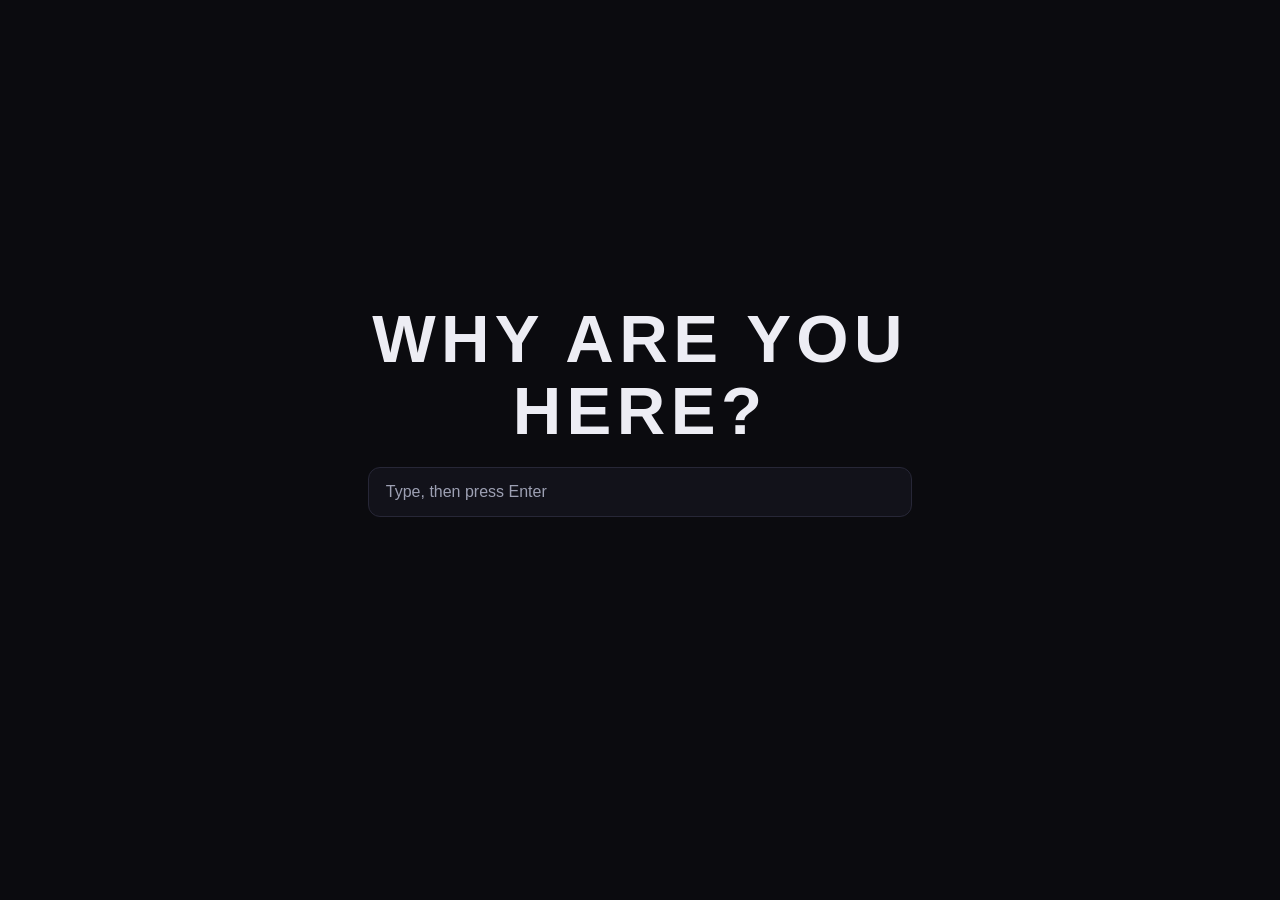
<file: overthinking/index.html>
<!doctype html>
<html lang="en">
  <head>
    <meta charset="UTF-8" />
    <meta name="viewport" content="width=device-width, initial-scale=1.0" />
    <meta
      name="description"
      content="Overthinking Machine: a minimal dark interactive reflection built with vanilla HTML, CSS, and JS."
    />
    <title>Overthinking Machine</title>
    <link rel="stylesheet" href="styles.css" />
  </head>
  <body>
    <main class="machine" aria-live="polite">
      <h1 id="prompt" class="prompt">WHY ARE YOU HERE?</h1>

      <label for="thought" class="sr-only">Write a thought and press Enter</label>
      <input
        id="thought"
        class="thought"
        type="text"
        maxlength="280"
        autocomplete="off"
        placeholder="Type, then press Enter"
      />

      <p id="response" class="response" role="status"></p>
    </main>

    <script src="script.js"></script>
  </body>
</html>
</file>
<file: overthinking/styles.css>
:root {
  --bg: #0b0b0f;
  --surface: #12121a;
  --line: #272737;
  --text: #ededf4;
  --muted: #9da0b3;
  --focus: #7c86ff;
  --duration: 380ms;
}

* {
  box-sizing: border-box;
}

html,
body {
  margin: 0;
  min-height: 100%;
}

body {
  background: var(--bg);
  color: var(--text);
  font-family: Inter, "Segoe UI", Roboto, Helvetica, Arial, sans-serif;
}

/* Fullscreen centered layout */
.machine {
  min-height: 100vh;
  width: min(92vw, 48rem);
  margin: 0 auto;
  padding: 2rem;
  display: grid;
  place-content: center;
  gap: 1.2rem;
  text-align: center;
}

.prompt {
  margin: 0;
  font-size: clamp(2rem, 6vw, 4.2rem);
  line-height: 1.08;
  letter-spacing: 0.08em;
  font-weight: 800;
  text-transform: uppercase;
  transition: opacity var(--duration) ease, transform var(--duration) ease;
}

.thought {
  width: min(100%, 34rem);
  margin-inline: auto;
  padding: 0.95rem 1.05rem;
  border-radius: 0.75rem;
  border: 1px solid var(--line);
  background: var(--surface);
  color: var(--text);
  font-size: 1rem;
  transition: border-color 180ms ease, box-shadow 180ms ease;
}

.thought::placeholder {
  color: var(--muted);
}

.thought:focus-visible {
  outline: none;
  border-color: var(--focus);
  box-shadow: 0 0 0 3px rgba(124, 134, 255, 0.24);
}

.response {
  margin: 0.2rem auto 0;
  width: min(100%, 42rem);
  min-height: 3.6rem;
  font-size: clamp(1rem, 2.2vw, 1.2rem);
  line-height: 1.6;
  color: #d7d9e7;
  opacity: 0;
  transform: translateY(7px);
  transition: opacity var(--duration) ease, transform var(--duration) ease;
}

.is-visible {
  opacity: 1;
  transform: translateY(0);
}

.is-hidden {
  opacity: 0;
  transform: translateY(-8px);
}

.sr-only {
  position: absolute;
  width: 1px;
  height: 1px;
  margin: -1px;
  padding: 0;
  overflow: hidden;
  border: 0;
  clip: rect(0, 0, 0, 0);
  white-space: nowrap;
}
</file>
